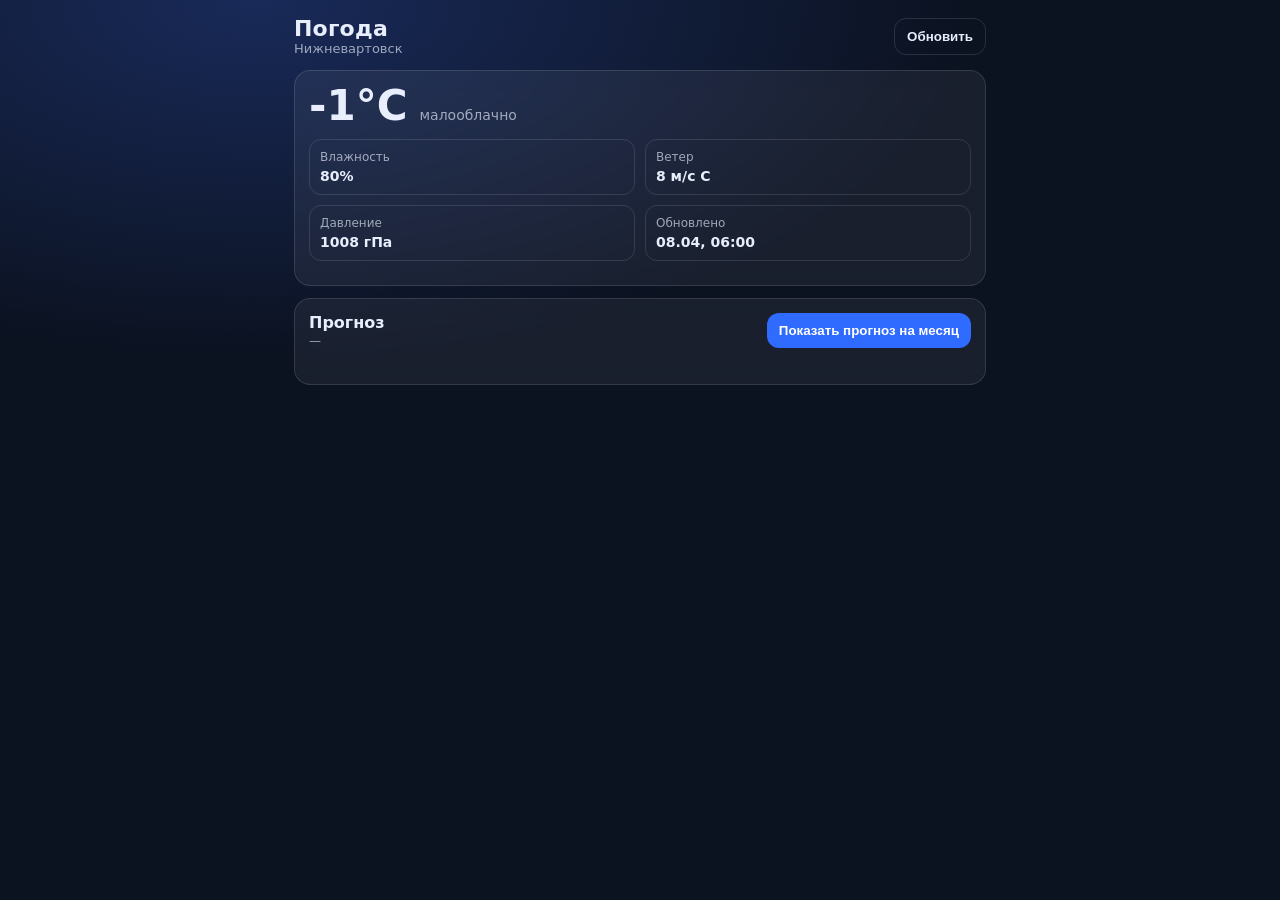
<file: ПогодаБот/docs/index.html>
<!doctype html>
<html lang="ru">
  <head>
    <meta charset="UTF-8" />
    <meta
      name="viewport"
      content="width=device-width, initial-scale=1, viewport-fit=cover"
    />
    <title>Погода — Нижневартовск</title>
    <link rel="stylesheet" href="./style.css" />
    <script src="https://telegram.org/js/telegram-web-app.js"></script>
  </head>
  <body>
    <main class="wrap">
      <header class="header">
        <div class="title">
          <div class="h1">Погода</div>
          <div class="sub" id="city">Нижневартовск</div>
        </div>
        <button class="btn ghost" id="refresh">Обновить</button>
      </header>

      <section class="card" id="currentCard">
        <div class="row">
          <div class="big" id="temp">—°C</div>
          <div class="cond" id="cond">—</div>
        </div>
        <div class="grid">
          <div class="kv">
            <div class="k">Влажность</div>
            <div class="v" id="hum">—</div>
          </div>
          <div class="kv">
            <div class="k">Ветер</div>
            <div class="v" id="wind">—</div>
          </div>
          <div class="kv">
            <div class="k">Давление</div>
            <div class="v" id="press">—</div>
          </div>
          <div class="kv">
            <div class="k">Обновлено</div>
            <div class="v" id="updated">—</div>
          </div>
        </div>
        <div class="error" id="error"></div>
      </section>

      <section class="card">
        <div class="row between">
          <div>
            <div class="h2">Прогноз</div>
            <div class="muted" id="note">—</div>
          </div>
          <button class="btn" id="loadForecast">Показать прогноз на месяц</button>
        </div>
        <div class="forecast" id="forecast"></div>
        <div class="muted foot" id="sourceFoot"></div>
      </section>
    </main>

    <script src="./app.js"></script>
  </body>
</html>
</file>
<file: ПогодаБот/docs/style.css>
:root {
  --bg: #0b1220;
  --card: rgba(255, 255, 255, 0.06);
  --text: #e8eefc;
  --muted: rgba(232, 238, 252, 0.65);
  --stroke: rgba(255, 255, 255, 0.12);
  --btn: #2f6bff;
  --btnText: #ffffff;
}

* { box-sizing: border-box; }
html, body { height: 100%; }
body {
  margin: 0;
  font-family: system-ui, -apple-system, Segoe UI, Roboto, Arial, sans-serif;
  background: radial-gradient(1200px 600px at 20% 0%, #192a59 0%, var(--bg) 60%);
  color: var(--text);
}

.wrap {
  max-width: 720px;
  margin: 0 auto;
  padding: 16px 14px 28px;
}

.header {
  display: flex;
  align-items: center;
  justify-content: space-between;
  gap: 12px;
  margin-bottom: 14px;
}

.h1 { font-size: 22px; font-weight: 750; letter-spacing: 0.2px; }
.h2 { font-size: 16px; font-weight: 700; margin-bottom: 2px; }
.sub { color: var(--muted); font-size: 13px; }

.card {
  background: var(--card);
  border: 1px solid var(--stroke);
  border-radius: 16px;
  padding: 14px;
  backdrop-filter: blur(10px);
  -webkit-backdrop-filter: blur(10px);
  margin-bottom: 12px;
}

.row { display: flex; align-items: baseline; gap: 12px; flex-wrap: wrap; }
.between { justify-content: space-between; align-items: center; }

.big { font-size: 42px; font-weight: 800; line-height: 1; }
.cond { color: var(--muted); font-size: 14px; margin-top: 6px; }

.grid {
  display: grid;
  grid-template-columns: repeat(2, minmax(0, 1fr));
  gap: 10px;
  margin-top: 12px;
}

.kv { padding: 10px; border: 1px solid var(--stroke); border-radius: 12px; }
.k { color: var(--muted); font-size: 12px; }
.v { margin-top: 4px; font-size: 14px; font-weight: 650; }

.btn {
  border: 0;
  background: var(--btn);
  color: var(--btnText);
  padding: 10px 12px;
  border-radius: 12px;
  font-weight: 700;
  cursor: pointer;
}
.btn.ghost {
  background: transparent;
  border: 1px solid var(--stroke);
  color: var(--text);
}
.btn:disabled { opacity: 0.6; cursor: default; }

.muted { color: var(--muted); font-size: 12px; }
.error { color: #ffb4b4; font-size: 12px; margin-top: 10px; white-space: pre-wrap; }

.forecast { margin-top: 12px; display: grid; gap: 8px; }
.day {
  display: flex;
  justify-content: space-between;
  gap: 10px;
  align-items: center;
  border: 1px solid var(--stroke);
  border-radius: 12px;
  padding: 10px;
}
.d { font-weight: 750; }
.t { color: var(--muted); font-weight: 700; }
.c { color: var(--muted); font-size: 12px; text-align: right; }
.foot { margin-top: 10px; }
</file>
